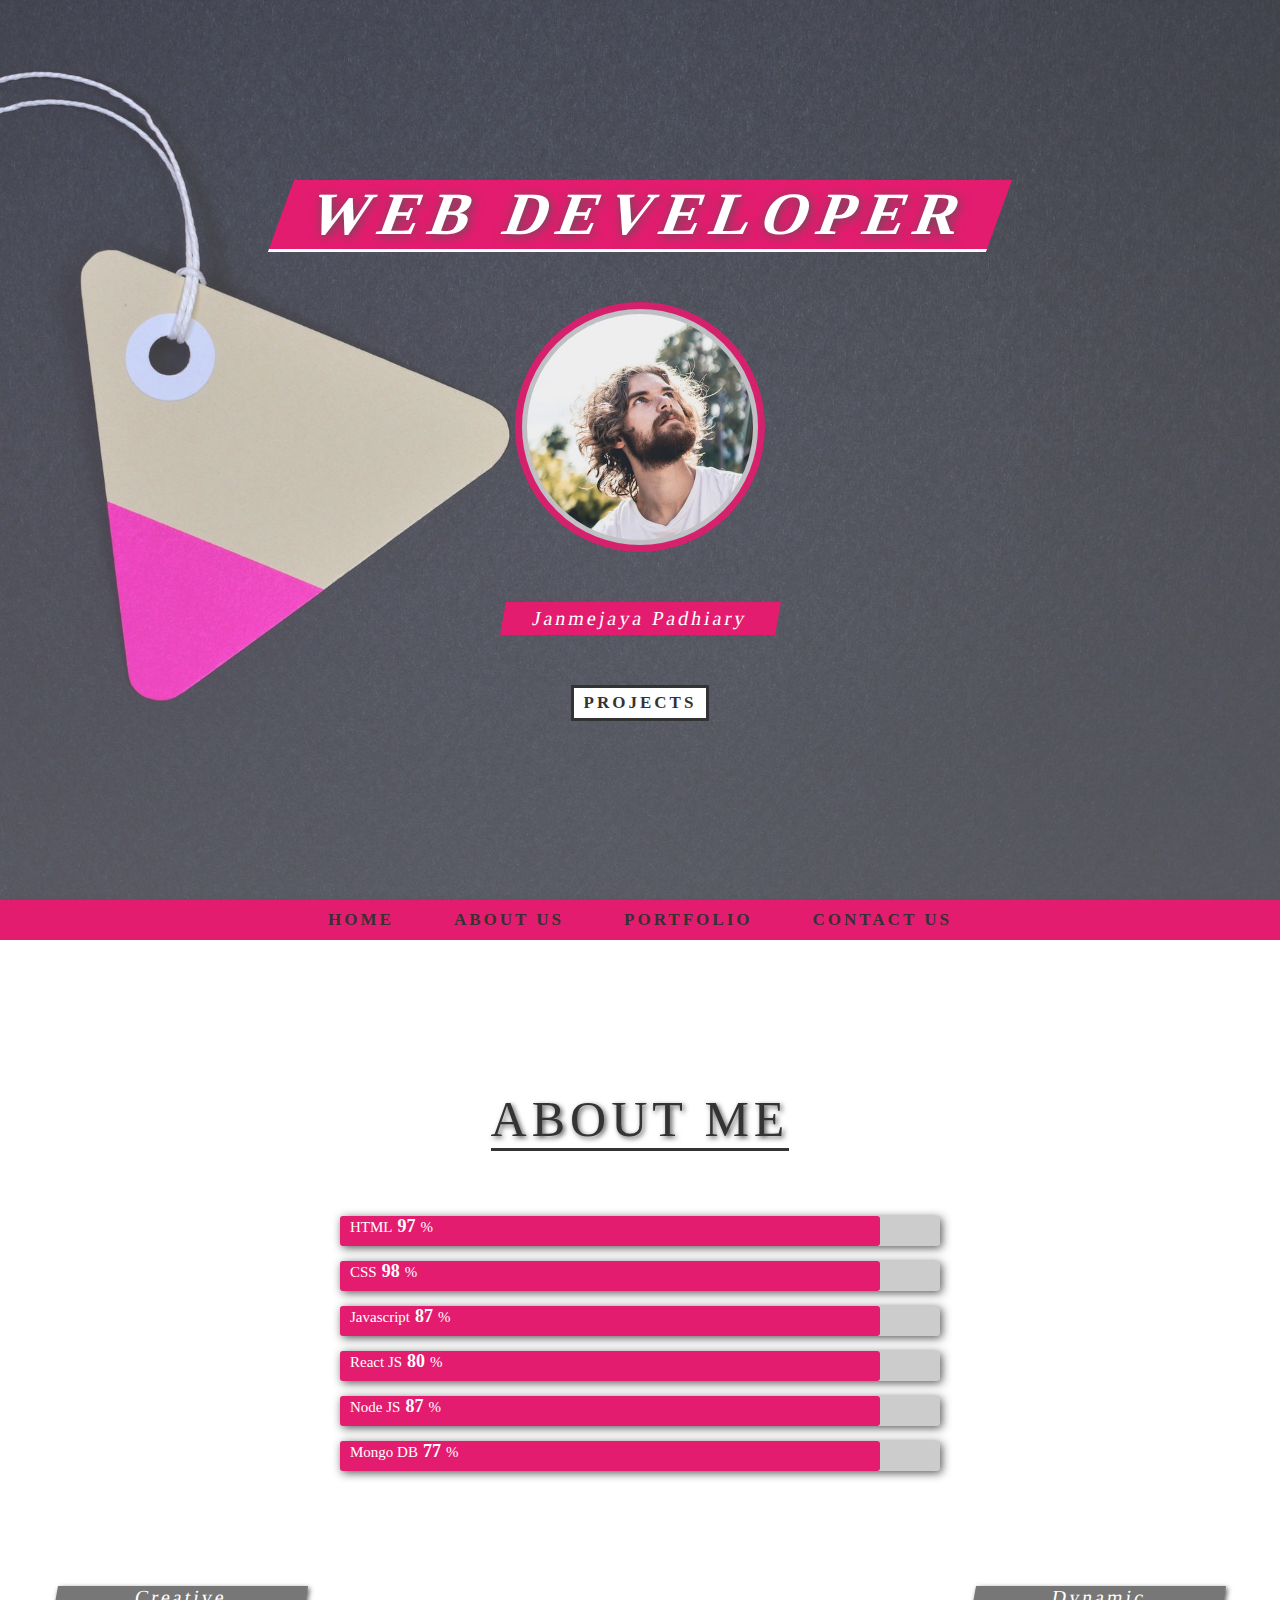
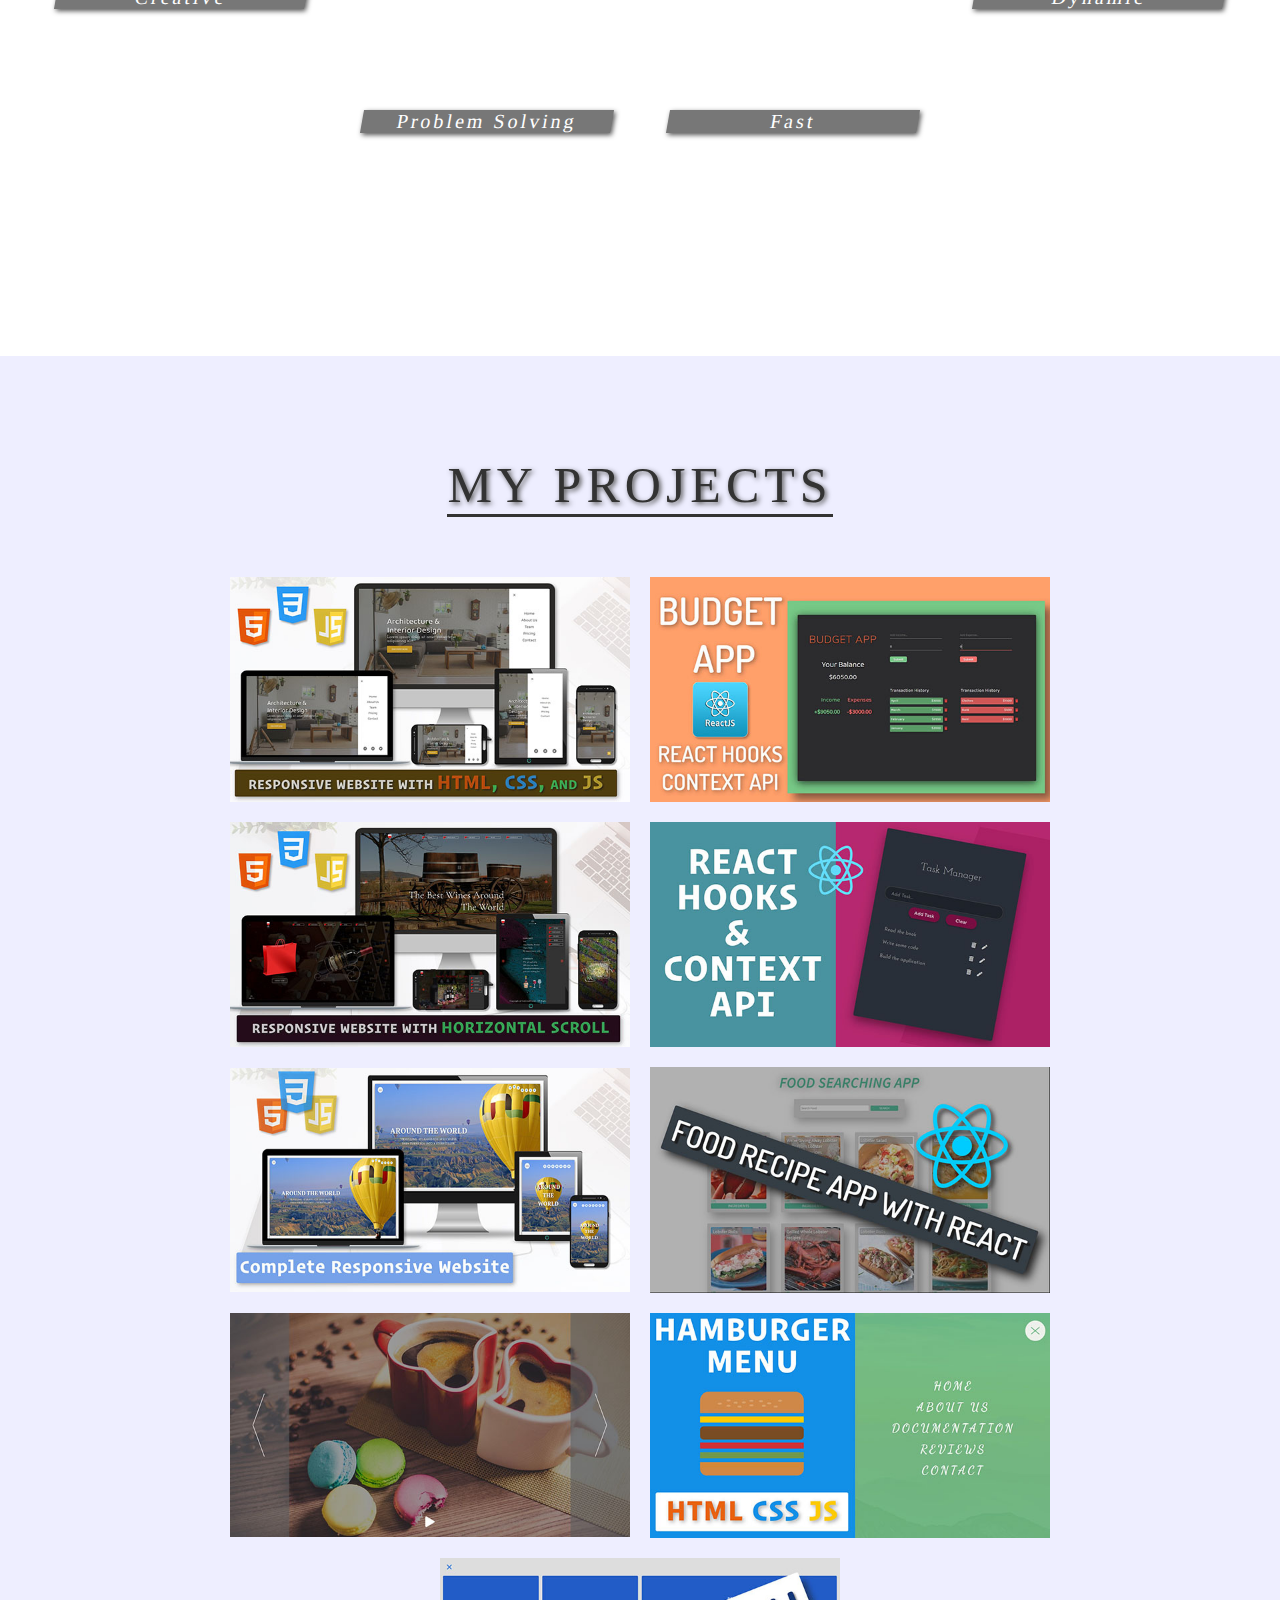
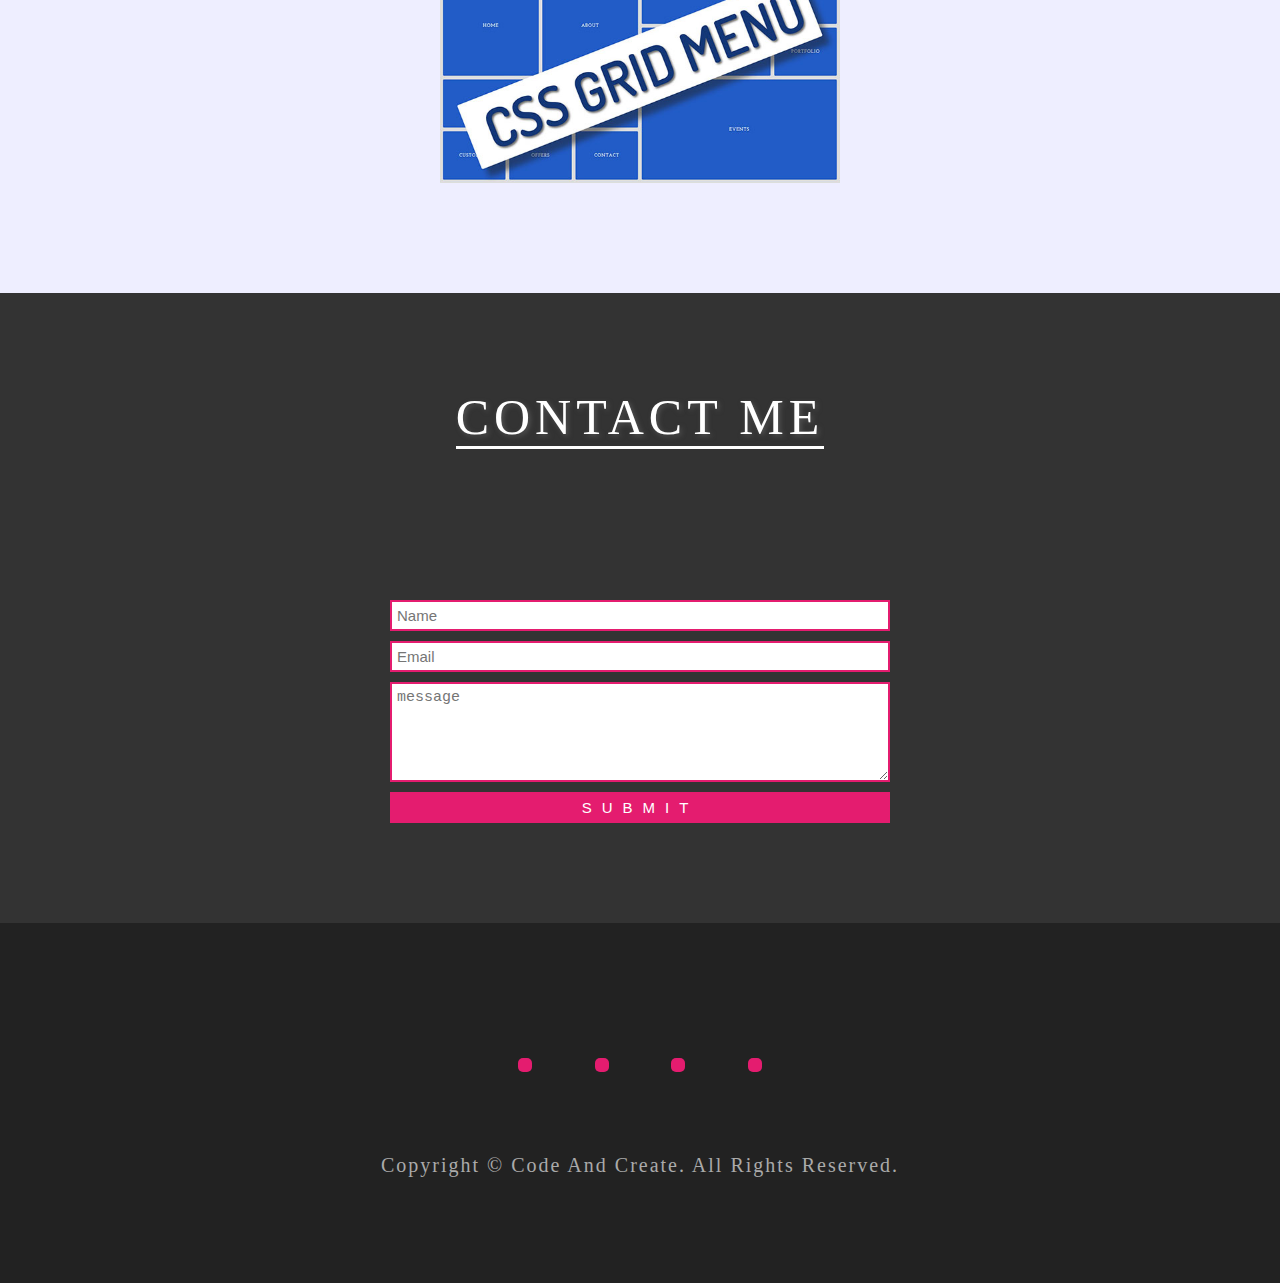
<file: index.html>
<!DOCTYPE html>
<html lang="en">
<head>
    <meta charset="UTF-8">
    <meta http-equiv="X-UA-Compatible" content="IE=edge">
    <meta name="viewport" content="width=device-width, initial-scale=1.0">
    <title>portfolio website</title>
    <link rel="stylesheet" href="https://cdnjs.cloudflare.com/ajax/libs/font-awesome/6.2.0/css/all.min.css" integrity="sha512-xh6O/CkQoPOWDdYTDqeRdPCVd1SpvCA9XXcUnZS2FmJNp1coAFzvtCN9BmamE+4aHK8yyUHUSCcJHgXloTyT2A==" crossorigin="anonymous" referrerpolicy="no-referrer" />
    <link rel="stylesheet" href="https://fonts.googleapis.com/css?family=Tangerine">
    <link rel="stylesheet" href="style.css">
</head>
<body>
    <div class="container">
<!--Section-1-->
<section class="section-1">
    <h1 class="section-1-heading">Web Developer</h1>
    <img src="images/john-smith.jpg" alt="Janmejaya" class="person-img"/>
    <h3 class="person-name">Janmejaya Padhiary</h3>
    <a href="#" class="section-1-btn">Projects</a>
</section>
<!-- End Of Section-1 -->
<!-- Navbar-->
<nav class="navbar">
    <a href="#" class="navbar-link">Home</a>
    <a href="#" class="navbar-link">About Us</a>
    <a href="#" class="navbar-link">Portfolio</a>
    <a href="#" class="navbar-link">Contact Us</a>
</nav>
<!--Navbar ends here-->
<!-- Section 2-->
<section class="section-2">
    <h1 class="section-2-heading">About Me</h1>
    <div class="progress-bar-wrapper">
        <div class="progress-bar">
            <p class="progress-text">HTML<span>97</span>%</p>
            <div class="progress-percent"></div>
        </div>
        <div class="progress-bar">
            <p class="progress-text">CSS<span>98</span>%</p>
            <div class="progress-percent"></div>
        </div>
        <div class="progress-bar">
            <p class="progress-text">Javascript<span>87</span>%</p>
            <div class="progress-percent"></div>
        </div>
        <div class="progress-bar">
            <p class="progress-text">React JS<span>80</span>%</p>
            <div class="progress-percent"></div>
        </div>
        <div class="progress-bar">
            <p class="progress-text">Node JS<span>87</span>%</p>
            <div class="progress-percent"></div>
        </div>
        <div class="progress-bar">
            <p class="progress-text">Mongo DB<span>77</span>%</p>
            <div class="progress-percent"></div>
        </div>
    </div>
    <div class="services">
        <div class="service">
            <i class="far fa-lightbulb"></i>
            <h2 class="service-heading">Creative</h2>
        </div>
        <div class="service">
            <i class="fas fa-cut"></i>
            <h2 class="service-heading">Problem Solving</h2>
        </div>
        <div class="service">
            <i class="fas fa-tachometer-alt"></i>
            <h2 class="service-heading">Fast</h2>
        </div>
        <div class="service">
            <i class="fas fa-rocket"></i>
            <h2 class="service-heading">Dynamic</h2>
        </div>
    </div>
</section>

<!--Section-3-->
<section class="section-3">
    <h1 class="section-3-heading">
        My Projects
    </h1>
    <div class="project-wrapper center">
        <div class="project center">
            <div class="project-text">
                <h2 class="project-name">Architect Website</h2>
                <h4 class="project-technologies">HTML/CSS/JS</h4>
            </div>
            <img src="images/project-1.jpg" class="project-img"/>
            <a href="#" class="project-link" target="_blank">Go To Video</a>
        </div>
        <div class="project center">
            <div class="project-text">
                <h2 class="project-name">Task Manager</h2>
                <h4 class="project-technologies">HTML/CSS/React</h4>
            </div>
            <img src="images/project-2.jpg" class="project-img"/>
            <a href="#" class="project-link" target="_blank">Go To Video</a>
        </div>
        <div class="project center">
            <div class="project-text">
                <h2 class="project-name">Wine House</h2>
                <h4 class="project-technologies">Angular/Node</h4>
            </div>
            <img src="images/project-3.jpg" class="project-img"/>
            <a href="#" class="project-link" target="_blank">Go To Video</a>
        </div>
        <div class="project center">
            <div class="project-text">
                <h2 class="project-name">The Road</h2>
                <h4 class="project-technologies">HTML/CSS/JS</h4>
            </div>
            <img src="images/project-4.jpg" class="project-img"/>
            <a href="#" class="project-link" target="_blank">Go To Video</a>
        </div>
        <div class="project center">
            <div class="project-text">
                <h2 class="project-name">Food App</h2>
                <h4 class="project-technologies">HTML/CSS/JS/React</h4>
            </div>
            <img src="images/project-5.jpg" class="project-img"/>
            <a href="#" class="project-link" target="_blank">Go To Video</a>
        </div>
        <div class="project center">
            <div class="project-text">
                <h2 class="project-name">Meet Doctor</h2>
                <h4 class="project-technologies">Angular/Node</h4>
            </div>
            <img src="images/project-6.jpg" class="project-img"/>
            <a href="#" class="project-link" target="_blank">Go To Video</a>
        </div>
        <div class="project center">
            <div class="project-text">
                <h2 class="project-name">E-Shopping</h2>
                <h4 class="project-technologies">HTML/CSS/Java</h4>
            </div>
            <img src="images/project-7.jpg" class="project-img"/>
            <a href="#" class="project-link" target="_blank">Go To Video</a>
        </div>
        <div class="project center">
            <div class="project-text">
                <h2 class="project-name">Online Exam</h2>
                <h4 class="project-technologies">HTML/CSS/JS</h4>
            </div>
            <img src="images/project-8.jpg" class="project-img"/>
            <a href="#" class="project-link" target="_blank">Go To Video</a>
        </div>
        <div class="project center">
            <div class="project-text">
                <h2 class="project-name">Movie Ticket Reservation</h2>
                <h4 class="project-technologies">React/Node</h4>
            </div>
            <img src="images/project-9.jpg" class="project-img"/>
            <a href="#" class="project-link" target="_blank">Go To Video</a>
        </div>
    </div>
</section>

<!--Section -4-->
<section class="section-4">
    <h1 class="section-4-heading"> Contact Me</h1>
    <form class="contact-form center">
        <input type="text" placeholder="Name">
        <input type="email" placeholder="Email">
        <textarea placeholder="message"></textarea>
        <input type="submit" value="submit" class="contact-form-btn">
    </form>
</section>

<!--section-5-->
<footer class="section-5 center">
    <div class="social-media">
        <a href="#" class="social-media-link">
            <i class="fab fa-youtube"></i>
        </a>
        <a href="#" class="social-media-link">
            <i class="fab fa-github-square"></i>
        </a>
        <a href="#" class="social-media-link">
            <i class="fab fa-facebook-square"></i>
        </a>
        <a href="#" class="social-media-link">
            <i class="fab fa-instagram-square"></i>
        </a>
    </div>
    <p class="copyright">
        Copyright &copy; Code And Create. All Rights Reserved.
    </p>
</footer>

</div>    
</body>
</html>
</file>
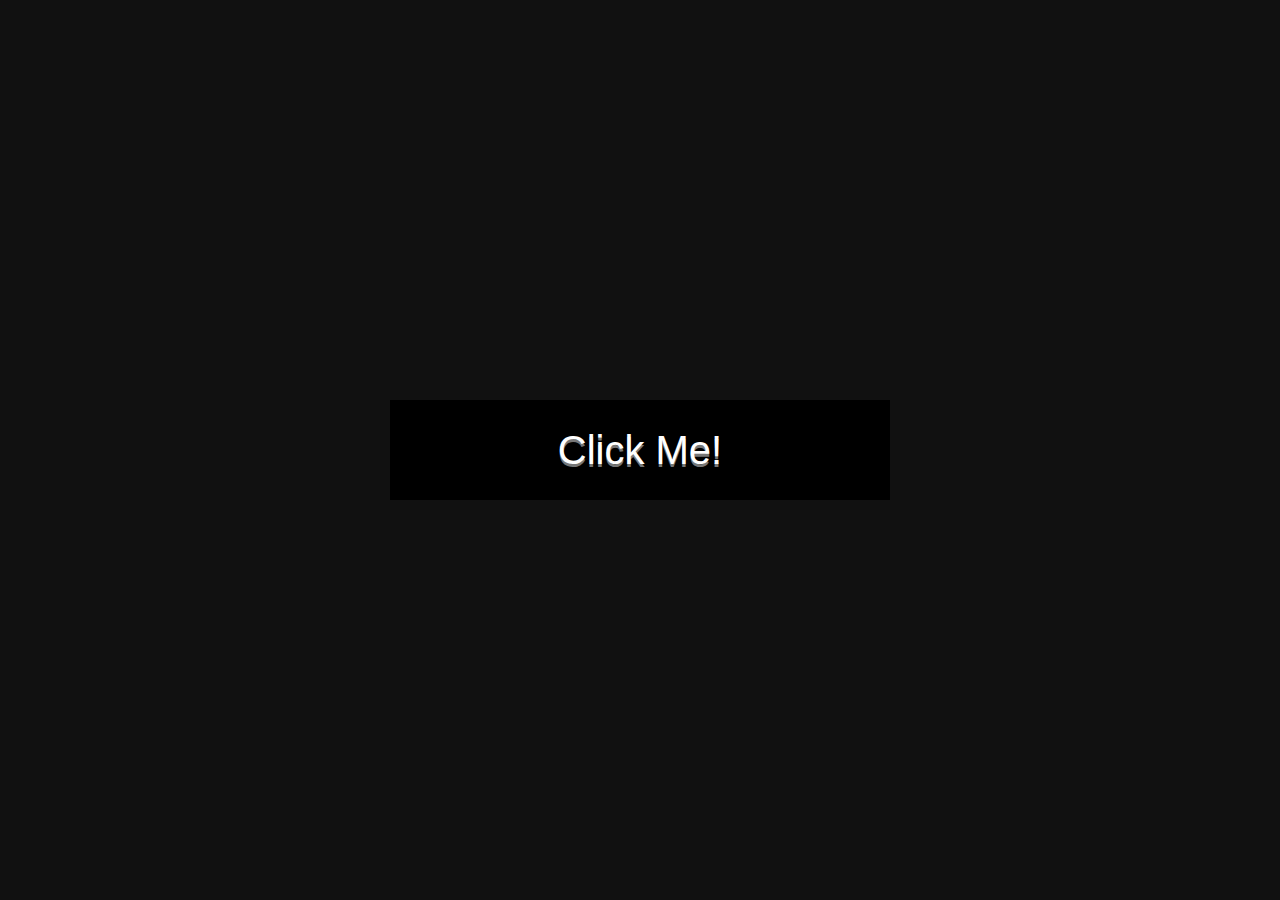
<file: hovering-button.html>
<!DOCTYPE html>
<html lang="en">
<head>
    <meta charset="UTF-8">
    <meta http-equiv="X-UA-Compatible" content="IE=edge">
    <meta name="viewport" content="width=device-width, initial-scale=1.0">
    <title>Styled hovered button demo</title>
    <style>
        *{
            padding:0;
            margin: 0;
        }
        body{
            background-color: #111;
            width:100%;
            height:100vh;
            font-family: sans-serif;
           
            display:flex;
            justify-content: center;
            align-items:center;
        }
        .button-container{
           /* position: absolute;
            top:50%;
            left:50%;*/
            width:500px;
            height:100px;
            
        }
        .button{
            background-color: black;
            font-size:40px;
            text-align:center;
            line-height:100px;
            color:#fff;
            width:100%;
            height:100%;
            text-shadow:0 3px #777;
            position:relative;
            overflow: hidden;

        }
        .button:before,
        .button:after{
            position:absolute;
            content:'';
            width:100%;
            height:100%;
            top:0;
            transform: skewX(20deg);
            z-index:5;
        }
        .button:before{
            left:-110%;
            background-color: #e04e01;
            transition:left .3s;
        }
        .button:after{
            right:-110%;
            background-color: #05293e;
            transition: right .3s;
        }
        .button:hover::before{
            left:-50%;
        }
        .button:hover::after{
            right:-50%;
        }
        .cc{
            position: absolute;
            left:50%;
            top:50%;
            transform:translate(-50%,-50%);
            transition: z-index .3s;
            z-index:1;
        }
        .button:hover .cc{
            z-index: 10;
        }

    </style>
</head>
<body>
    <div class="button-container">
        <div class="button">
           <span class="cc"> Click Me! </span>
        </div>
    </div>
</body>
</html>
</file>
<file: style.css>
/* Reset and Common Logic */

*{
    margin:0;
    padding: 0;
    outline:none;
    box-sizing: border-box;
    text-decoration: none;
    list-style-type: none;
    font-weight: 400;
}

html{
    font-size:62.5%;
}
/* style rule for section-1 */
.section-1{
width:100%;
height:100vh;
background: linear-gradient(rgba(255,255,255,.2),rgba(255,255,255,.3)), url(images/bg.jpg) center no-repeat;
background-size: cover;
display:flex;
flex-direction:column;
justify-content: center;
align-items: center;
}

/* Section-1 Heading */

.section-1-heading{
    font-size: 6rem;
    font-weight:700;
    color:#fff;
    background-color: #e41c6f;
    padding:0 3rem;
    margin-bottom:5rem;
    text-transform: uppercase;
    letter-spacing: 1rem;
    border-bottom:.3rem solid #fff;
    text-shadow:0.2rem 0.2rem 1rem #555;
    transform: skew(-20deg); 
}

/* Image of the developer */
.person-img{
    width:25rem;
    height:25rem;
    object-fit: cover;
    border-radius: 50%;
    border:.7rem solid #e41c6f;
    background-color: rgba(255,255,255,0.7);
    padding:0.5rem;
    opacity:0.9;
}

/* Name of The Developer */

.person-name{
    font-size:2rem;
    color:#fff;
    background-color: #e41c6f;
    margin: 5rem 0;
    padding: .5rem 3rem;
    letter-spacing: .3rem;
    transform: skew(-10deg);
}
/* project link */
.section-1-btn{
    font-size:1.7rem;
    font-weight: 700;
    color:#333;
    background-color: #fff;
    border:.3rem solid #333;
    padding:.5rem 1rem;
    text-transform:uppercase;
    letter-spacing: .3rem;;
}

.navbar{
    width:100%;
    height:4rem;
    background-color: #e41c6f;
    box-shadow: 0.2rem 0.2rem 0.5rem #555;
    display:flex;
    justify-content: center;
    align-items: center;
}
.navbar-link{
    font-size: 1.7rem;
    font-weight:700;
    color:#333;
    margin:0 3rem;
    letter-spacing: 0.3rem;
    text-transform: uppercase;
    position: relative;
    transition: color .5s;
}

.navbar-link::before{
    content:"";
    width:0;
    height:0.2rem;
    background-color: #fff;
    position: absolute;
    right:-15%;
    bottom:-0.3rem;
    transition: width .2s;
}

.navbar-link:hover::before{
    width:130%;
}

.navbar-link:hover{
    color:#fff;
}

/* Section -2 */
.section-2{
    width:100%;
    height:100%;
    padding:15rem 0 10rem 0;
    background-color:#fff;
    display:flex;
    flex-direction: column;
    justify-content: center;
    align-items: center;
}

/* Section-2 Heading */

.section-2-heading,
.section-3-heading,
.section-4-heading{
    font-size:5rem;
    color:#333;
    text-transform: uppercase;
    letter-spacing: 0.5rem;
    margin-bottom: 5rem;
    border-bottom: .3rem solid #333;
    text-shadow: .2rem .2rem .5rem #555 ;
}

/* Progress bar wrapper */
.progress-bar-wrapper{
    margin-bottom: 10rem;
}
/* pregress bar */
.progress-bar{
    width:60rem;
    height:3rem;
    background-color: #ccc;
    margin: 1.5rem 0;
    border-radius: 0.3rem;
    box-shadow:0.2rem 0.2rem 1rem #555;
    position: relative;
}

.progress-text{
    color:#fff;
    position:absolute;
    left:1rem;
    font-size:1.5rem;
}

.progress-text span{
    margin:0 0.5rem;
    font-size:1.8rem;
    font-weight: 700;
}

.progress-percent{
    width:90%;
    height:100%;
    background-color: #e41c6f;
    border-radius: 0.3rem;
}

.services{
    width:100%;
    height:30vh;
    display:flex;
    justify-content: space-evenly;
    align-items: center;
}

.service{
    text-align: center;
}
.service i{
    font-size: 10rem;
    color:#888;
    margin-bottom:2rem;
    text-shadow: 0.1rem 0.1rem 0.5rem #555;
}
.service h2{
    font-size: 2rem;
    color:#fff;
    background-color: #777;
    width:25rem;
    letter-spacing: .3rem;
    transform: skew(-10deg);
    box-shadow: .2rem .2rem .5rem #555;
}

.service:first-child,
.service:last-child{
    align-self: flex-start;
}

/* Section-3*/
.section-3{
    width:100%;
    height:100%;
    padding:10rem 0;
    background-color: #eef;
    display:flex;
    flex-direction:column;
    align-items:center;
}
.center{
    display: flex;
    justify-content:center;
    align-items: center;
}
.project-wrapper{
    width:80%;
    flex-wrap:wrap;
}

.project{
    margin:1rem;
    background-color: #fff;
    box-shadow: 0.3rem,0.3rem,0.5rem #777;
    flex-direction: column;
    position: relative;
    overflow: hidden;
}



.project-text{
    text-align:center;
    letter-spacing: 0.1rem;
    position:absolute;
    top:-10rem;
    transition: top .3s;
}
.project:hover .project-text{
    top:5rem;
}



.project-name{
    font-size:3rem;
    font-weight:700;
    color:#333;
    text-transform: capitalize;
}

.project-technologies{
    font-size:1.8rem;
    color:#e41c6f
}

.project-img{
    width:40rem;
    transition: opacity .3s;
}

.project-link
{
    font-size:2rem;
    font-weight:500;
    color:#333;
    letter-spacing: 0.1rem;
    border:.3rem solid #e41c6f;
    padding:0 1rem ;
    background-color: #fff;
    position: absolute;
    bottom:-5rem;
    transition:bottom .3s ;
}

.project:hover .project-link{
    bottom:5rem;
}

.project:hover .project-img{
    opacity:.2;
}

.section-4{
    width:100%;
    height:70vh;
    background-color: #333;
    display: flex;
    flex-direction: column;
    justify-content: space-evenly;
    align-items: center;

}

.section-4-heading{
    color:#fff;
    box-shadow:none;
    border-color:#fff;
    margin-bottom:5rem;
}
.contact-form{
    width:50rem;
    flex-direction:column;
}

.contact-form input,
.contact-form textarea{
    width:100%;
    padding:.5rem;
    margin:.5rem 0;
    background-color: #fff;
    font-size: 1.5rem;
    border:0.2rem solid #e41c6f;
    color:#555;

}

.contact-form textarea{
    height:10rem;
    max-height:15rem;
    max-width:100%;
}

.contact-form .contact-form-btn{
    background-color: #e41c6f;
    color:#fff;
    text-transform: uppercase;
    letter-spacing: 1rem;
    cursor: pointer;
}
/* section-5 */
.section-5{
    width:100%;
    height:40vh;
    background-color: #222;
    flex-direction: column;
}

.social-media{
    margin-bottom: 5rem;
}

.social-media-link{
    margin: 3rem;
    padding: 0.7rem;
    background-color: #e41c6f;
    border-radius: 0.5rem;
    display: inline-block;
}
.social-media-link i{
    font-size:3rem;
    color:#fff;
}
.copyright{
    color:#aaa;
    font-size:2rem;
    letter-spacing: .2rem;
    font-weight:300;
    text-align: center;
}
</file>
